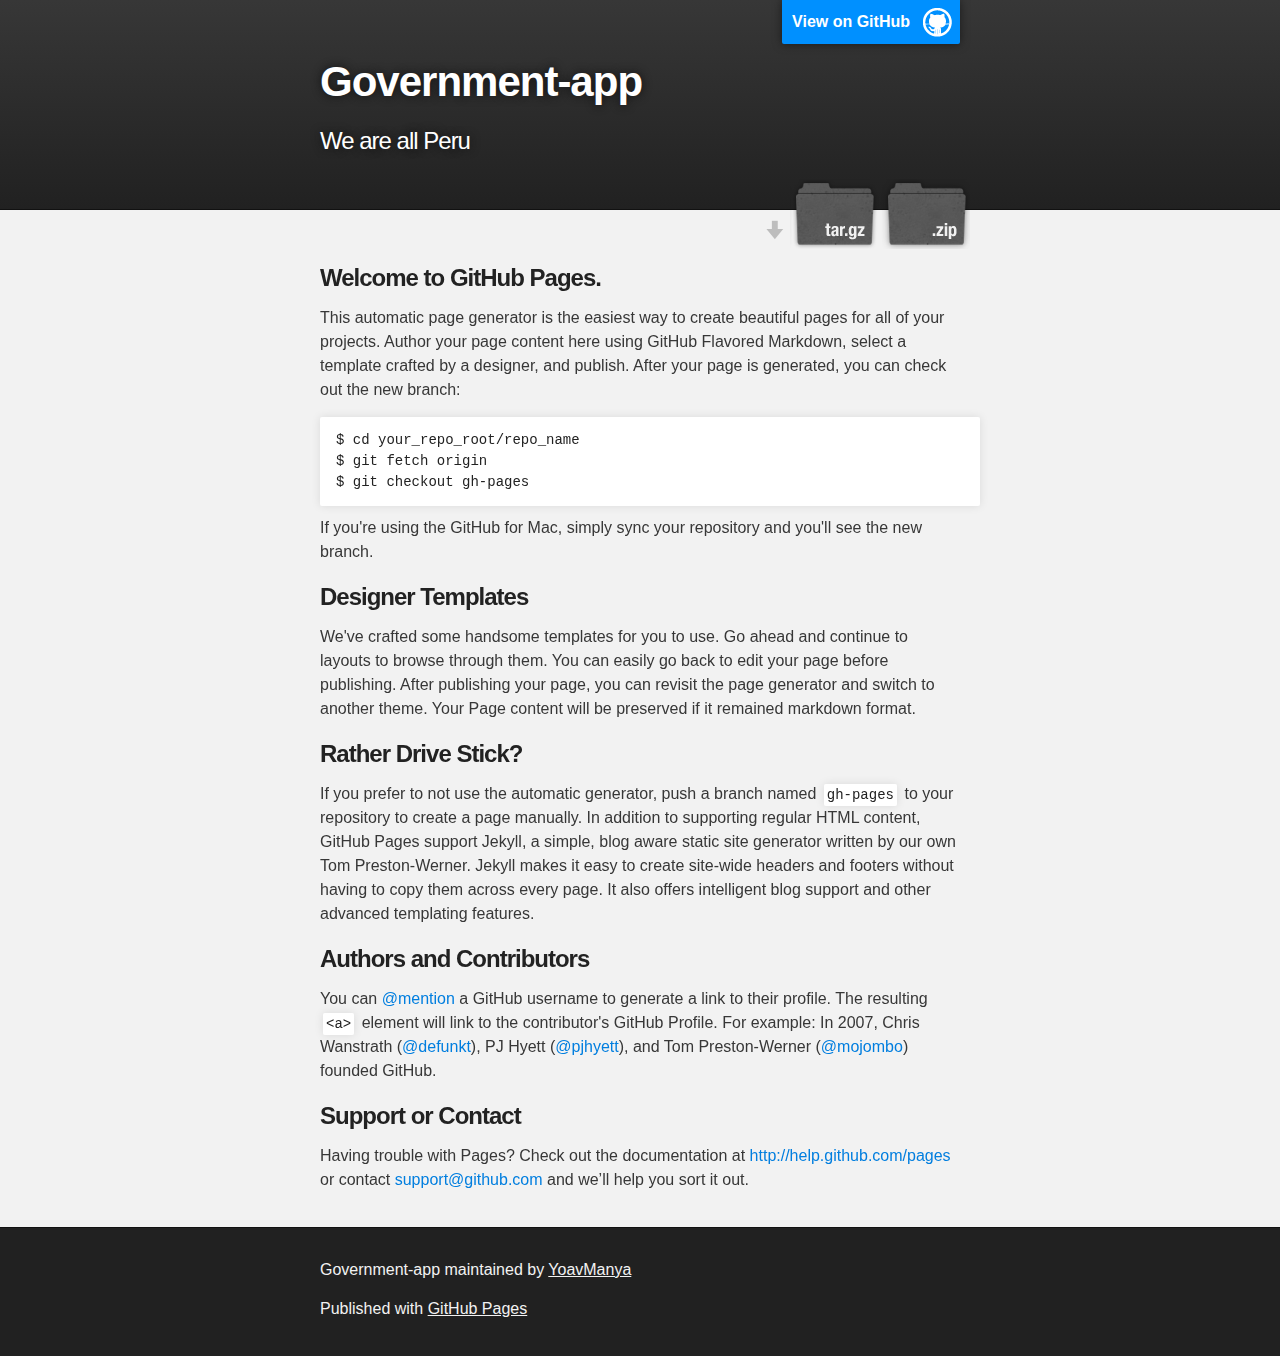
<file: index.html>
<!DOCTYPE html>
<html>

  <head>
    <meta charset='utf-8'>
    <meta http-equiv="X-UA-Compatible" content="chrome=1">
    <meta name="description" content="Government-app : We are all Peru">

    <link rel="stylesheet" type="text/css" media="screen" href="stylesheets/stylesheet.css">

    <title>Government-app</title>
  </head>

  <body>

    <!-- HEADER -->
    <div id="header_wrap" class="outer">
        <header class="inner">
          <a id="forkme_banner" href="https://github.com/YoavManya/government-app">View on GitHub</a>

          <h1 id="project_title">Government-app</h1>
          <h2 id="project_tagline">We are all Peru</h2>

            <section id="downloads">
              <a class="zip_download_link" href="https://github.com/YoavManya/government-app/zipball/master">Download this project as a .zip file</a>
              <a class="tar_download_link" href="https://github.com/YoavManya/government-app/tarball/master">Download this project as a tar.gz file</a>
            </section>
        </header>
    </div>

    <!-- MAIN CONTENT -->
    <div id="main_content_wrap" class="outer">
      <section id="main_content" class="inner">
        <h3>
<a name="welcome-to-github-pages" class="anchor" href="#welcome-to-github-pages"><span class="octicon octicon-link"></span></a>Welcome to GitHub Pages.</h3>

<p>This automatic page generator is the easiest way to create beautiful pages for all of your projects. Author your page content here using GitHub Flavored Markdown, select a template crafted by a designer, and publish. After your page is generated, you can check out the new branch:</p>

<pre><code>$ cd your_repo_root/repo_name
$ git fetch origin
$ git checkout gh-pages
</code></pre>

<p>If you're using the GitHub for Mac, simply sync your repository and you'll see the new branch.</p>

<h3>
<a name="designer-templates" class="anchor" href="#designer-templates"><span class="octicon octicon-link"></span></a>Designer Templates</h3>

<p>We've crafted some handsome templates for you to use. Go ahead and continue to layouts to browse through them. You can easily go back to edit your page before publishing. After publishing your page, you can revisit the page generator and switch to another theme. Your Page content will be preserved if it remained markdown format.</p>

<h3>
<a name="rather-drive-stick" class="anchor" href="#rather-drive-stick"><span class="octicon octicon-link"></span></a>Rather Drive Stick?</h3>

<p>If you prefer to not use the automatic generator, push a branch named <code>gh-pages</code> to your repository to create a page manually. In addition to supporting regular HTML content, GitHub Pages support Jekyll, a simple, blog aware static site generator written by our own Tom Preston-Werner. Jekyll makes it easy to create site-wide headers and footers without having to copy them across every page. It also offers intelligent blog support and other advanced templating features.</p>

<h3>
<a name="authors-and-contributors" class="anchor" href="#authors-and-contributors"><span class="octicon octicon-link"></span></a>Authors and Contributors</h3>

<p>You can <a href="https://github.com/blog/821" class="user-mention">@mention</a> a GitHub username to generate a link to their profile. The resulting <code>&lt;a&gt;</code> element will link to the contributor's GitHub Profile. For example: In 2007, Chris Wanstrath (<a href="https://github.com/defunkt" class="user-mention">@defunkt</a>), PJ Hyett (<a href="https://github.com/pjhyett" class="user-mention">@pjhyett</a>), and Tom Preston-Werner (<a href="https://github.com/mojombo" class="user-mention">@mojombo</a>) founded GitHub.</p>

<h3>
<a name="support-or-contact" class="anchor" href="#support-or-contact"><span class="octicon octicon-link"></span></a>Support or Contact</h3>

<p>Having trouble with Pages? Check out the documentation at <a href="http://help.github.com/pages">http://help.github.com/pages</a> or contact <a href="mailto:support@github.com">support@github.com</a> and we’ll help you sort it out.</p>
      </section>
    </div>

    <!-- FOOTER  -->
    <div id="footer_wrap" class="outer">
      <footer class="inner">
        <p class="copyright">Government-app maintained by <a href="https://github.com/YoavManya">YoavManya</a></p>
        <p>Published with <a href="http://pages.github.com">GitHub Pages</a></p>
      </footer>
    </div>

    

  </body>
</html>
</file>
<file: stylesheets/stylesheet.css>
/*******************************************************************************
Slate Theme for GitHub Pages
by Jason Costello, @jsncostello
*******************************************************************************/

@import url(pygment_trac.css);

/*******************************************************************************
MeyerWeb Reset
*******************************************************************************/

html, body, div, span, applet, object, iframe,
h1, h2, h3, h4, h5, h6, p, blockquote, pre,
a, abbr, acronym, address, big, cite, code,
del, dfn, em, img, ins, kbd, q, s, samp,
small, strike, strong, sub, sup, tt, var,
b, u, i, center,
dl, dt, dd, ol, ul, li,
fieldset, form, label, legend,
table, caption, tbody, tfoot, thead, tr, th, td,
article, aside, canvas, details, embed,
figure, figcaption, footer, header, hgroup,
menu, nav, output, ruby, section, summary,
time, mark, audio, video {
  margin: 0;
  padding: 0;
  border: 0;
  font: inherit;
  vertical-align: baseline;
}

/* HTML5 display-role reset for older browsers */
article, aside, details, figcaption, figure,
footer, header, hgroup, menu, nav, section {
  display: block;
}

ol, ul {
  list-style: none;
}

table {
  border-collapse: collapse;
  border-spacing: 0;
}

/*******************************************************************************
Theme Styles
*******************************************************************************/

body {
  box-sizing: border-box;
  color:#373737;
  background: #212121;
  font-size: 16px;
  font-family: 'Myriad Pro', Calibri, Helvetica, Arial, sans-serif;
  line-height: 1.5;
  -webkit-font-smoothing: antialiased;
}

h1, h2, h3, h4, h5, h6 {
  margin: 10px 0;
  font-weight: 700;
  color:#222222;
  font-family: 'Lucida Grande', 'Calibri', Helvetica, Arial, sans-serif;
  letter-spacing: -1px;
}

h1 {
  font-size: 36px;
  font-weight: 700;
}

h2 {
  padding-bottom: 10px;
  font-size: 32px;
  background: url('../images/bg_hr.png') repeat-x bottom;
}

h3 {
  font-size: 24px;
}

h4 {
  font-size: 21px;
}

h5 {
  font-size: 18px;
}

h6 {
  font-size: 16px;
}

p {
  margin: 10px 0 15px 0;
}

footer p {
  color: #f2f2f2;
}

a {
  text-decoration: none;
  color: #007edf;
  text-shadow: none;

  transition: color 0.5s ease;
  transition: text-shadow 0.5s ease;
  -webkit-transition: color 0.5s ease;
  -webkit-transition: text-shadow 0.5s ease;
  -moz-transition: color 0.5s ease;
  -moz-transition: text-shadow 0.5s ease;
  -o-transition: color 0.5s ease;
  -o-transition: text-shadow 0.5s ease;
  -ms-transition: color 0.5s ease;
  -ms-transition: text-shadow 0.5s ease;
}

a:hover, a:focus {text-decoration: underline;}

footer a {
  color: #F2F2F2;
  text-decoration: underline;
}

em {
  font-style: italic;
}

strong {
  font-weight: bold;
}

img {
  position: relative;
  margin: 0 auto;
  max-width: 739px;
  padding: 5px;
  margin: 10px 0 10px 0;
  border: 1px solid #ebebeb;

  box-shadow: 0 0 5px #ebebeb;
  -webkit-box-shadow: 0 0 5px #ebebeb;
  -moz-box-shadow: 0 0 5px #ebebeb;
  -o-box-shadow: 0 0 5px #ebebeb;
  -ms-box-shadow: 0 0 5px #ebebeb;
}

p img {
  display: inline;
  margin: 0;
  padding: 0;
  vertical-align: middle;
  text-align: center;
  border: none;
}

pre, code {
  width: 100%;
  color: #222;
  background-color: #fff;

  font-family: Monaco, "Bitstream Vera Sans Mono", "Lucida Console", Terminal, monospace;
  font-size: 14px;

  border-radius: 2px;
  -moz-border-radius: 2px;
  -webkit-border-radius: 2px;
}

pre {
  width: 100%;
  padding: 10px;
  box-shadow: 0 0 10px rgba(0,0,0,.1);
  overflow: auto;
}

code {
  padding: 3px;
  margin: 0 3px;
  box-shadow: 0 0 10px rgba(0,0,0,.1);
}

pre code {
  display: block;
  box-shadow: none;
}

blockquote {
  color: #666;
  margin-bottom: 20px;
  padding: 0 0 0 20px;
  border-left: 3px solid #bbb;
}


ul, ol, dl {
  margin-bottom: 15px
}

ul {
  list-style: inside;
  padding-left: 20px;
}

ol {
  list-style: decimal inside;
  padding-left: 20px;
}

dl dt {
  font-weight: bold;
}

dl dd {
  padding-left: 20px;
  font-style: italic;
}

dl p {
  padding-left: 20px;
  font-style: italic;
}

hr {
  height: 1px;
  margin-bottom: 5px;
  border: none;
  background: url('../images/bg_hr.png') repeat-x center;
}

table {
  border: 1px solid #373737;
  margin-bottom: 20px;
  text-align: left;
 }

th {
  font-family: 'Lucida Grande', 'Helvetica Neue', Helvetica, Arial, sans-serif;
  padding: 10px;
  background: #373737;
  color: #fff;
 }

td {
  padding: 10px;
  border: 1px solid #373737;
 }

form {
  background: #f2f2f2;
  padding: 20px;
}

/*******************************************************************************
Full-Width Styles
*******************************************************************************/

.outer {
  width: 100%;
}

.inner {
  position: relative;
  max-width: 640px;
  padding: 20px 10px;
  margin: 0 auto;
}

#forkme_banner {
  display: block;
  position: absolute;
  top:0;
  right: 10px;
  z-index: 10;
  padding: 10px 50px 10px 10px;
  color: #fff;
  background: url('../images/blacktocat.png') #0090ff no-repeat 95% 50%;
  font-weight: 700;
  box-shadow: 0 0 10px rgba(0,0,0,.5);
  border-bottom-left-radius: 2px;
  border-bottom-right-radius: 2px;
}

#header_wrap {
  background: #212121;
  background: -moz-linear-gradient(top, #373737, #212121);
  background: -webkit-linear-gradient(top, #373737, #212121);
  background: -ms-linear-gradient(top, #373737, #212121);
  background: -o-linear-gradient(top, #373737, #212121);
  background: linear-gradient(top, #373737, #212121);
}

#header_wrap .inner {
  padding: 50px 10px 30px 10px;
}

#project_title {
  margin: 0;
  color: #fff;
  font-size: 42px;
  font-weight: 700;
  text-shadow: #111 0px 0px 10px;
}

#project_tagline {
  color: #fff;
  font-size: 24px;
  font-weight: 300;
  background: none;
  text-shadow: #111 0px 0px 10px;
}

#downloads {
  position: absolute;
  width: 210px;
  z-index: 10;
  bottom: -40px;
  right: 0;
  height: 70px;
  background: url('../images/icon_download.png') no-repeat 0% 90%;
}

.zip_download_link {
  display: block;
  float: right;
  width: 90px;
  height:70px;
  text-indent: -5000px;
  overflow: hidden;
  background: url(../images/sprite_download.png) no-repeat bottom left;
}

.tar_download_link {
  display: block;
  float: right;
  width: 90px;
  height:70px;
  text-indent: -5000px;
  overflow: hidden;
  background: url(../images/sprite_download.png) no-repeat bottom right;
  margin-left: 10px;
}

.zip_download_link:hover {
  background: url(../images/sprite_download.png) no-repeat top left;
}

.tar_download_link:hover {
  background: url(../images/sprite_download.png) no-repeat top right;
}

#main_content_wrap {
  background: #f2f2f2;
  border-top: 1px solid #111;
  border-bottom: 1px solid #111;
}

#main_content {
  padding-top: 40px;
}

#footer_wrap {
  background: #212121;
}



/*******************************************************************************
Small Device Styles
*******************************************************************************/

@media screen and (max-width: 480px) {
  body {
    font-size:14px;
  }

  #downloads {
    display: none;
  }

  .inner {
    min-width: 320px;
    max-width: 480px;
  }

  #project_title {
  font-size: 32px;
  }

  h1 {
    font-size: 28px;
  }

  h2 {
    font-size: 24px;
  }

  h3 {
    font-size: 21px;
  }

  h4 {
    font-size: 18px;
  }

  h5 {
    font-size: 14px;
  }

  h6 {
    font-size: 12px;
  }

  code, pre {
    min-width: 320px;
    max-width: 480px;
    font-size: 11px;
  }

}
</file>
